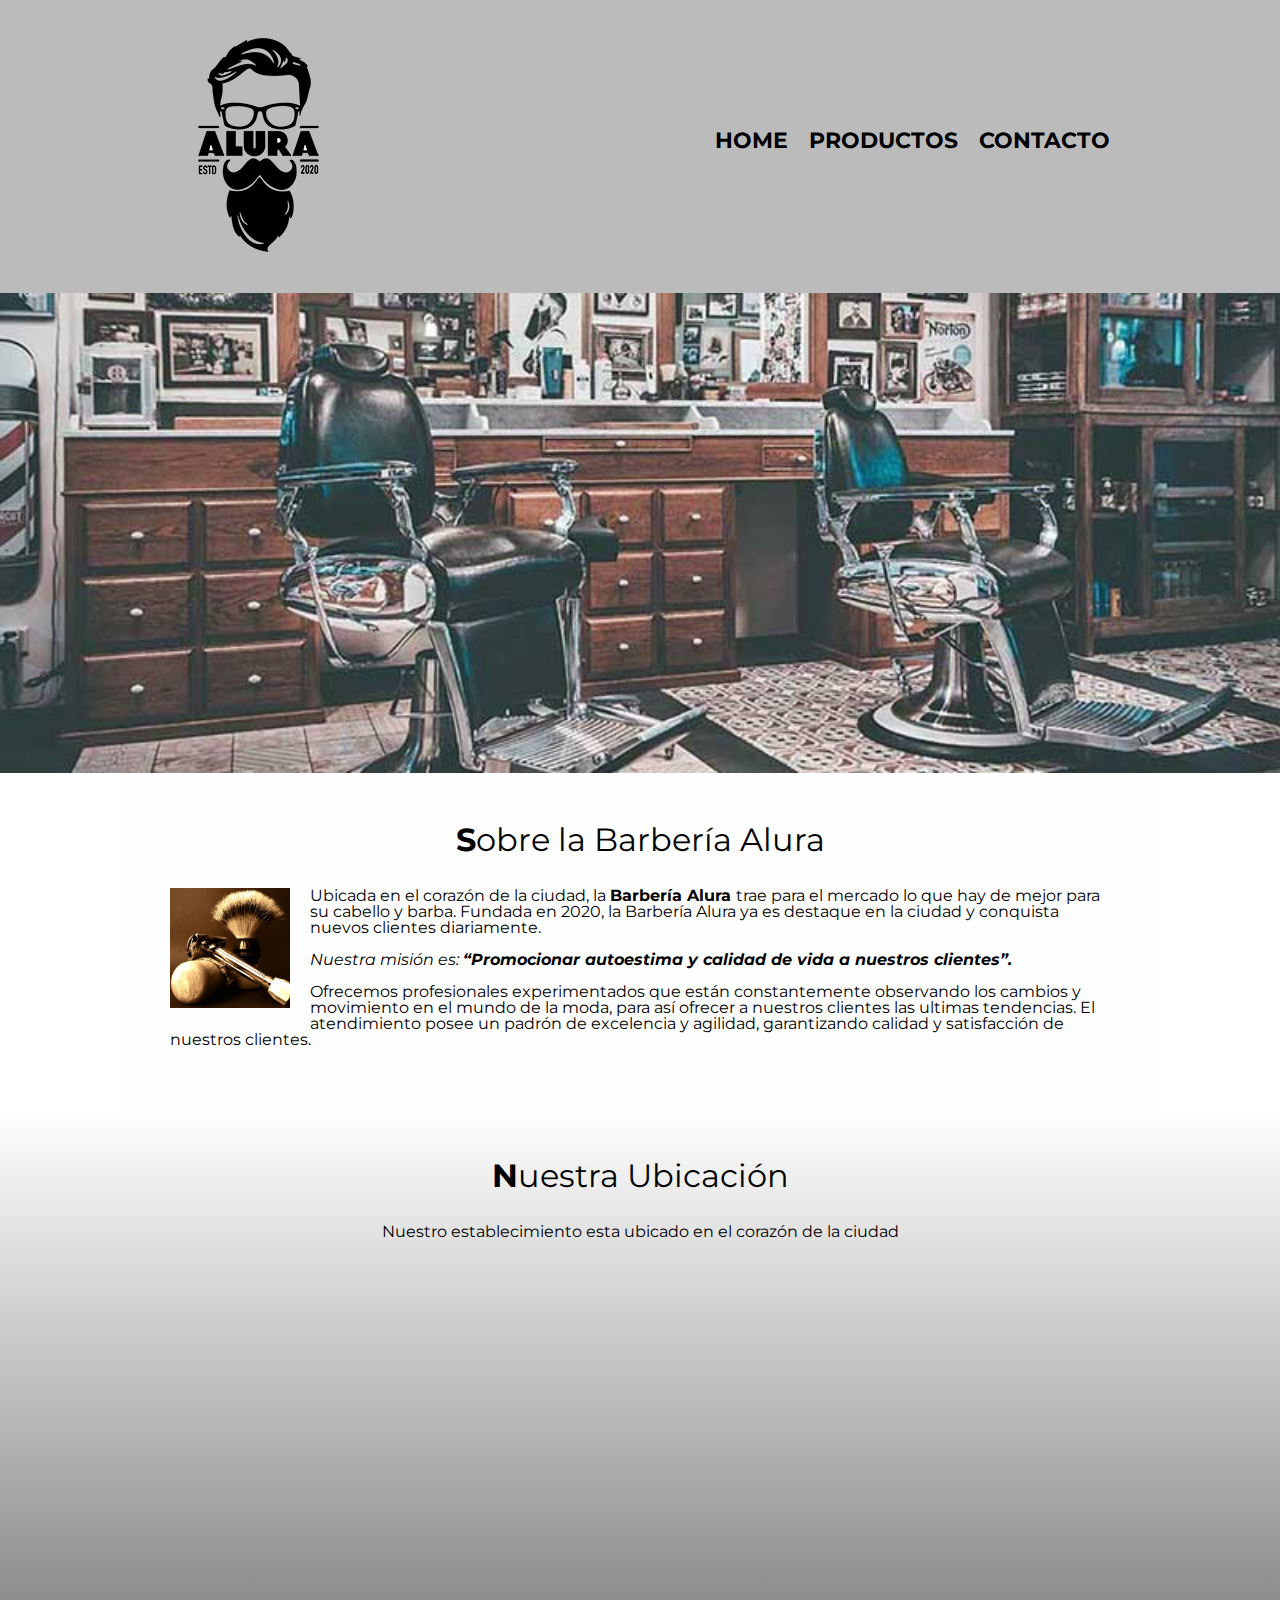
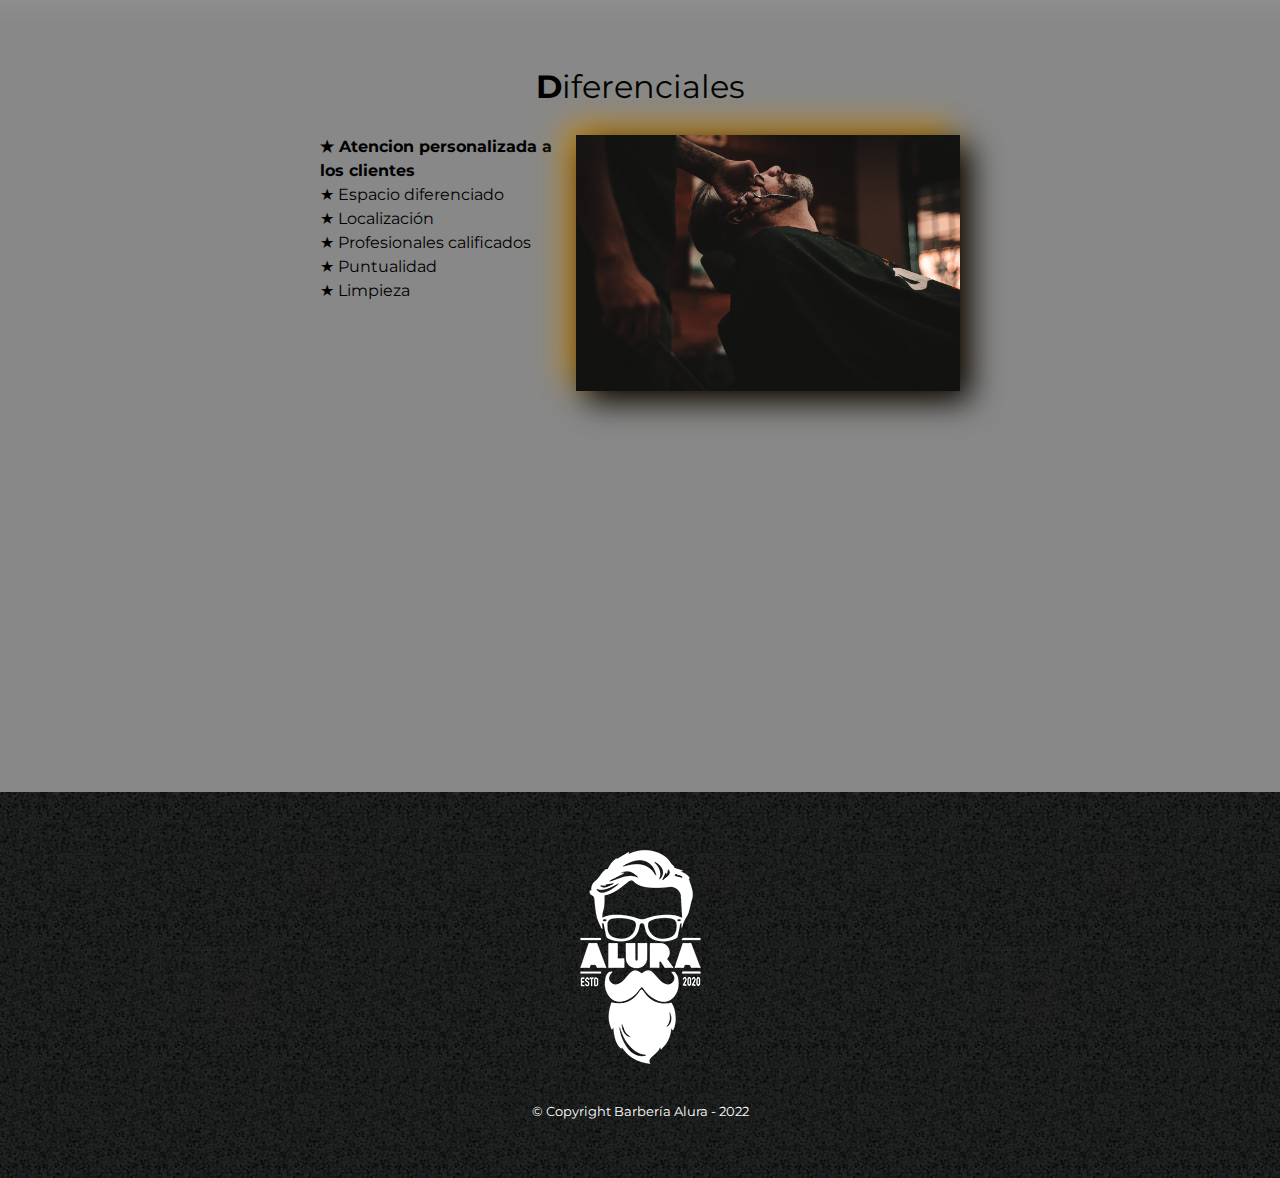
<file: index.html>
<!DOCTYPE html>

<html lang = "es" >
    <head>
        <meta charset = "UTF-8" >
        <meta name = "viewport" content = "width=device-width" >
        <title> Barbería Alura </title>
        <link rel="stylesheet" href="reset.css">
        <link rel="stylesheet" href="style.css">
        <link rel="preconnect" href="https://fonts.googleapis.com"><link rel="preconnect" href="https://fonts.gstatic.com" crossorigin><link href="https://fonts.googleapis.com/css2?family=Montserrat:wght@300&family=Nerko+One&display=swap" rel="stylesheet">
    </head>
    
    <body>
        <header>
            <div class="caja" >
                <h1 id="Logo"> <img src="./images/logo.png" alt="logo"> </h1>
                <nav>
                    <ul>
                        <li> <a href="./index.html"> Home </a> </li>
                        <li> <a href="./src/Productos/Productos.html"> Productos </a> </li>
                        <li> <a href="./src/Contacto/Contactos.html"> Contacto </a> </li>
                    </ul>
                </nav>
            </div>
        </header>
        
        <img id="banner" src="./images/banner.jpg" alt="Banner-Barberia-Alura">
        
        <main>
            <section class="principal">
                <h1 class="titulo-principal" > Sobre la Barbería Alura </h1> 
                
                <img class="utensilios" src="./images/utensilios.jpg" alt="Utensilios de un barbero">
                
                <p> Ubicada en el corazón de la ciudad, la <strong> Barbería Alura </strong> trae para el mercado lo que hay de mejor para su cabello y barba. Fundada en 2020, la Barbería Alura ya es destaque en la ciudad y conquista nuevos clientes diariamente. </p>
                
                <p id="mision" > <em> Nuestra misión es: <strong> “Promocionar autoestima y calidad de vida a nuestros clientes”. </strong>  </em>  </p>
                
                <p> Ofrecemos profesionales experimentados que están constantemente observando los cambios y movimiento en el mundo de la moda, para así ofrecer a nuestros clientes las ultimas tendencias. El atendimiento posee un padrón de excelencia y agilidad, garantizando calidad y satisfacción de nuestros clientes. </p>
            </section>
            
            <section class="mapa" >
                <h3 class="titulo-principal" > Nuestra Ubicación </h3>
                <p> Nuestro establecimiento esta ubicado en el corazón de la ciudad </p>
                <div class="mapa-contenido" >
                    <iframe src="https://www.google.com/maps/embed?pb=!1m18!1m12!1m3!1d3656.4498404769956!2d-46.63452594889771!3d-23.588194784594346!2m3!1f0!2f0!3f0!3m2!1i1024!2i768!4f13.1!3m3!1m2!1s0x94ce5a2b2ed7f3a1%3A0xab35da2f5ca62674!2sCaelum%20-%20Education%20and%20Innovation!5e0!3m2!1ses!2sco!4v1671852162782!5m2!1ses!2sco" width="100%" height="300" style="border:0;" allowfullscreen="" loading="lazy" referrerpolicy="no-referrer-when-downgrade"></iframe>
                </div>
            </section>
            
            <section class="diferenciales">
                <h2 class="titulo-principal" > Diferenciales </h2>
                
                <div class="contenido-diferenciales" >
                    <ul class="lista-diferenciales" >
                        <li class="items" > Atencion personalizada a los clientes </li>
                        <li class="items" > Espacio diferenciado </li>
                        <li class="items" > Localización </li>
                        <li class="items" > Profesionales calificados </li>
                        <li class="items" > Puntualidad </li>
                        <li class="items" > Limpieza </li>
                    </ul><img id="diferenciales" src="./images/diferenciales.jpg" alt="">
                </div>
                
                <div class="video" >
                    <iframe width="100%" height="315" src="https://www.youtube.com/embed/wcVVXUV0YUY" title="YouTube video player" frameborder="0" allow="accelerometer; autoplay; clipboard-write; encrypted-media; gyroscope; picture-in-picture" allowfullscreen></iframe>
                </div>
            </section>
        </main>
        
        <footer>
            <img src = "./images/logo-blanco.png" alt = "logo de la barberia Alura">
            <p class = "copyrigth" > &copy; Copyright Barbería Alura - 2022 </p>
        </footer>
    </body>
</html>
</file>
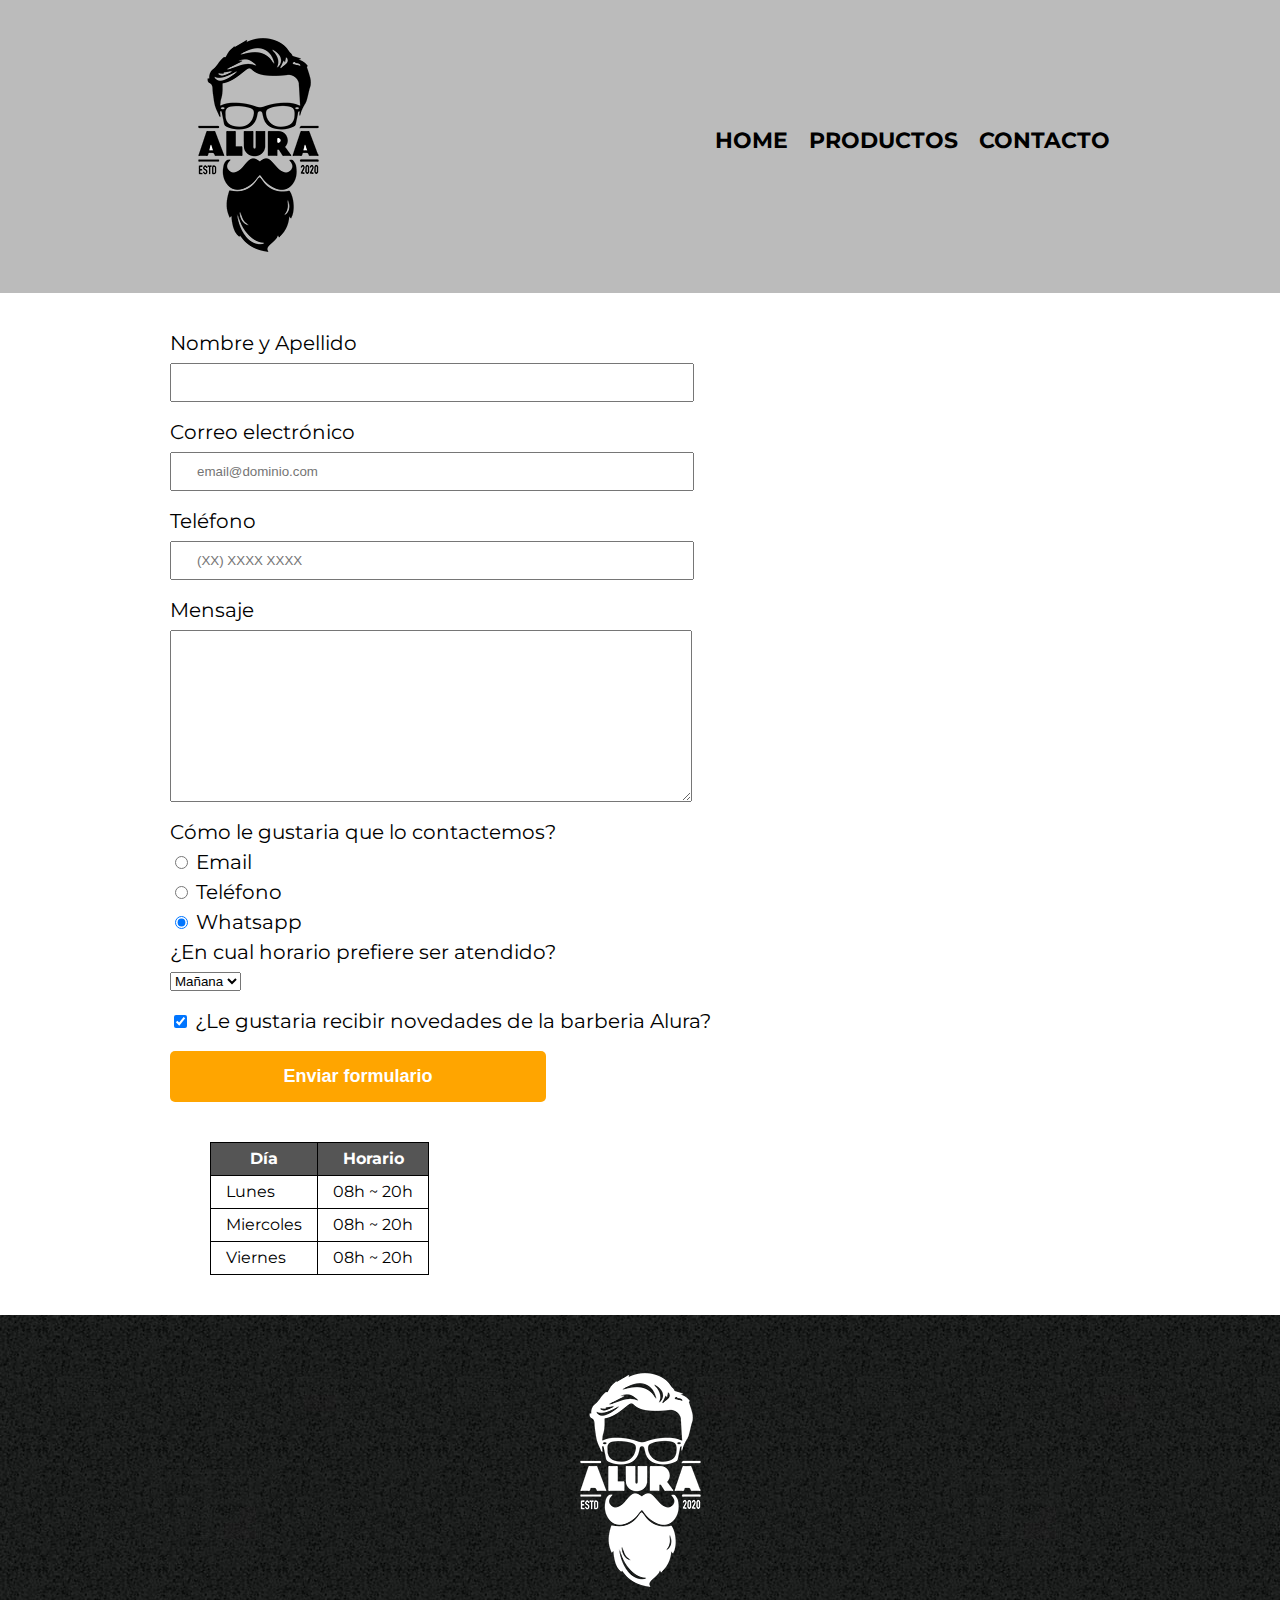
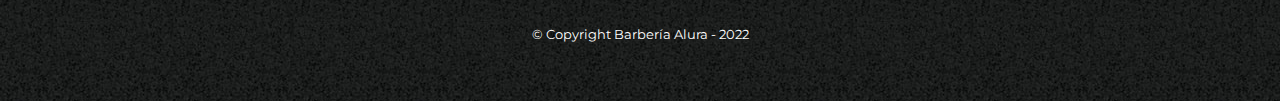
<file: src/Contacto/Contactos.html>
<!DOCTYPE html>
<html lang="es" >
    <head>
        <meta charset="UTF-8" >
        <title> Contacto-Barbería Alura </title>
        <link rel="icon" type="image/png" href="../../images/logo.png">
        <link rel="stylesheet" href="../../reset.css">
        <link rel="stylesheet" href="Contactos.css">
        <link rel="preconnect" href="https://fonts.googleapis.com"><link rel="preconnect" href="https://fonts.gstatic.com" crossorigin><link href="https://fonts.googleapis.com/css2?family=Montserrat:wght@300&family=Nerko+One&display=swap" rel="stylesheet">
    </head>
    <body>
        <header>
            <div class="caja" >
                <h1 id="Logo"> <img src="../../images/logo.png" alt="logo de la barberia Alura"> </h1>
                <nav>
                    <ul>
                        <li> <a href="../../index.html"> Home </a> </li>
                        <li> <a href="../Productos/Productos.html"> Productos </a> </li>
                        <li> <a href="../Contacto/Contactos.html"> Contacto </a> </li>
                    </ul>
                </nav>
            </div>
        </header>
        
        <main>
            <form>
                <label for="nombreApellido"> Nombre y Apellido </label>
                <input 
                    class = "input-padron" 
                    type = "text" 
                    id = "nombreApellido" 
                    equired 
                >
                
                <label for="correo"> Correo electrónico </label>
                <input 
                    class = "input-padron" 
                    type = "email" 
                    id = "correo" 
                    placeholder = "email@dominio.com"
                    required 
                >
                
                <label for="telefono"> Teléfono </label>
                <input 
                    class = "input-padron" 
                    type = "tel" 
                    id = "telefono" 
                    placeholder = "(XX) XXXX XXXX"
                    required 
                >
                
                <label for="mensaje"> Mensaje </label>
                <textarea 
                    class = "input-padron" 
                    id = "mensaje" 
                    id = "" 
                    cols = "60" 
                    rows = "10" 
                    required 
                >  </textarea>
                
                <fieldset>
                    <legend> Cómo le gustaria que lo contactemos? </legend>
                    
                    <label for="radio-email"> 
                        <input 
                            type = "radio" 
                            name = "contacto" 
                            value = "email" 
                            id = "radio-email"
                        > 
                        Email 
                    </label>
                    
                    <label for="radio-telefono"> 
                        <input 
                            type = "radio" 
                            name = "contacto" 
                            value = "telefono" 
                            id = "radio-telefono"
                        >
                        Teléfono 
                    </label>
                    
                    <label for="radio-whatsapp"> 
                        <input 
                            type = "radio" 
                            name = "contacto" 
                            value = "whatsapp" 
                            id = "radio-whatsapp"
                            checked
                        >
                        Whatsapp 
                    </label>
                </fieldset>
                
                <fieldset>
                    <legend> ¿En cual horario prefiere ser atendido? </legend>
                    <select>
                        <option> Mañana </option>
                        <option> Tarde </option>
                        <option> Noche </option>
                    </select>
                </fieldset>
                
                <label class = "chechkbox" > 
                    <input 
                        type = "checkbox" 
                        checked 
                    > 
                    ¿Le gustaria recibir novedades de la barberia Alura? 
                </label>
                
                <input type="submit" value="Enviar formulario" class="enviar">
            </form>
            
            <table> <!-- tr → filas || td → columnas || thead → encabezado de la tabla || tbody → cuerpo de la tabla -->
                <thead> 
                    <tr>  
                        <th> Día </th>
                        <th> Horario </th>
                    </tr>
                </thead>
                <tbody>
                    <tr>
                        <td> Lunes </td>
                        <td> 08h ~ 20h </td>
                    </tr>
                    <tr>
                        <td> Miercoles </td>
                        <td> 08h ~ 20h </td>
                    </tr>
                    <tr>
                        <td> Viernes </td>
                        <td> 08h ~ 20h </td>
                    </tr>
                </tbody>
            </table>
        </main>
        
        <footer>
            <img src="../../images/logo-blanco.png" alt="logo de la barberia Alura">
            <p class="copyrigth"> &copy; Copyright Barbería Alura - 2022 </p>
        </footer>
    </body>
</html>
</file>
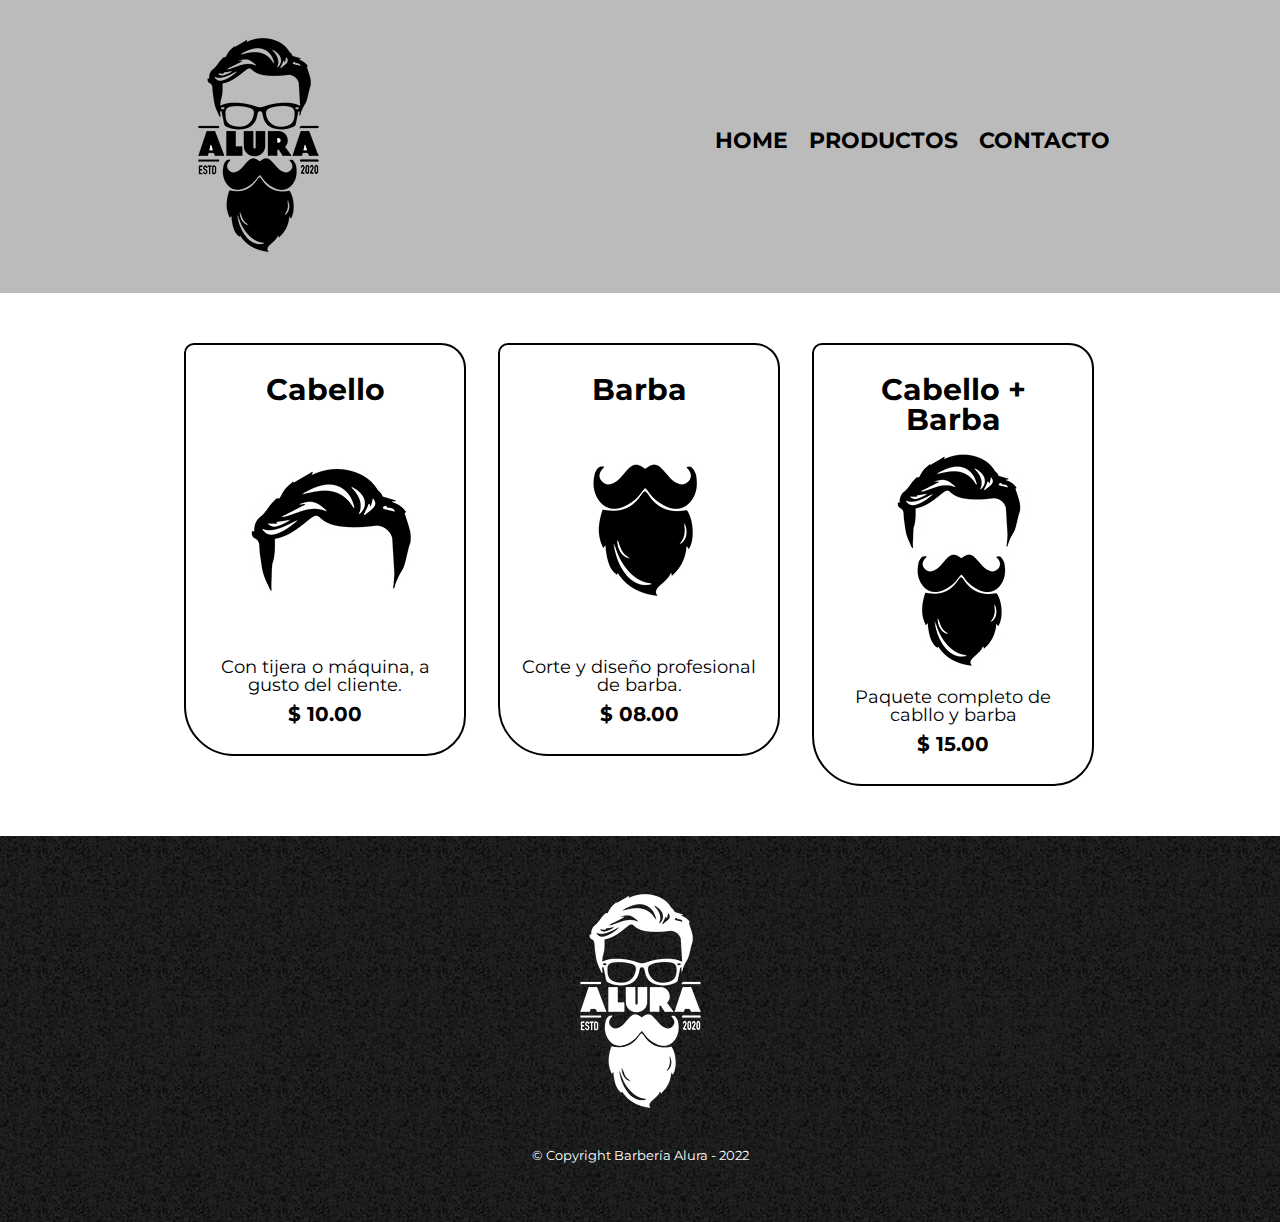
<file: src/Productos/Productos.html>
<!DOCTYPE html>
<html lang="es" >
    <head>
        <meta charset="UTF-8" >
        <title> Productos-Barbería Alura </title>
        <link rel="icon" type="image/png" href="../../images/logo.png">
        <link rel="stylesheet" href="../../reset.css">
        <link rel="stylesheet" href="productos.css">
        <link rel="preconnect" href="https://fonts.googleapis.com"><link rel="preconnect" href="https://fonts.gstatic.com" crossorigin><link href="https://fonts.googleapis.com/css2?family=Montserrat:wght@300&family=Nerko+One&display=swap" rel="stylesheet">
    </head>
    <body>
        <header>
            <div class="caja" >
                <h1 id="Logo"> <img src="../../images/logo.png" alt="logo"> </h1>
                <nav>
                    <ul>
                        <li> <a href="../../index.html"> Home </a> </li>
                        <li> <a href="../Productos/Productos.html"> Productos </a> </li>
                        <li> <a href="../Contacto/Contactos.html"> Contacto </a> </li>
                    </ul>
                </nav>
            </div>
        </header>
        
        <main>
            <ul class="productos" >
                <li>
                    <h2> Cabello </h2>
                    <img src="../../images/cabello.jpg" alt="Cabello">
                    <p class="descripcion" > Con tijera o máquina, a gusto del cliente. </p>
                    <p class="precio" > $ 10.00 </p>
                </li>
                <li>
                    <h2> Barba </h2>
                    <img src="../../images/barba.jpg" alt="Barba">
                    <p class="descripcion" > Corte y diseño profesional de barba. </p>
                    <p class="precio" > $ 08.00 </p>
                </li>
                <li>
                    <h2> Cabello + Barba </h2>
                    <img src="../../images/cabello+barba.jpg" alt="Cabello + Barba">
                    <p class="descripcion" > Paquete completo de cabllo y barba </p>
                    <p class="precio" > $ 15.00 </p>
                </li>
            </ul>
        </main>
        
        <footer>
            <img src="../../images/logo-blanco.png" alt="">
            <p class="copyrigth"> &copy; Copyright Barbería Alura - 2022 </p>
        </footer>
    </body>
</html>
</file>
<file: style.css>
body{
    font-family: 'Montserrat', sans-ser
}

header{
    background-color: #BBBBBB;
    padding: 20px 0;
}
.caja{
    width: 940px;
    position: relative;
    margin:  0 auto;
}

nav {
    position: absolute;
    top: 110px;
    right: 0;
}

nav li{
    display: inline;
    margin: 0 0 0 15px;
}

nav a{
    text-transform: uppercase;
    color: #000000;
    font-weight: bold;
    font-size: 22px;
    text-decoration: none;
}

nav a:hover{
    color: #C78C19;
    text-decoration: underline;
}

/*Aquí inicia el CSS para nuestra home*/

#banner{
    width: 100%;
}

.principal{
    padding: 3em;
    background: #FEFEFE;
    width: 940px;
    margin: 0 auto;
}

.titulo-principal{
    text-align: center;
    font-size: 2em;
    margin: 0 0 1em;
    clear: left;
}

.titulo-principal::first-letter{
font-weight: bold;
}   

.principal p{
    margin: 0 0 1em;
}


.principal strong{
    font-weight: bold;
}


.principal em{
    font-style: italic;
}


.utensilios{
    width: 120px;
    float: left;
    margin: 0 20px 20px 0;
}

.mapa{
    padding: 3em 0;
    background: linear-gradient(#FEFEFE, #888888);
}

.mapa p{
    margin: 0 0 2em;
    text-align: center;
}

.mapa-contenido{
    width: 940px;
    margin: 0 auto;
}

.diferenciales{
    padding: 3em;
    background-color: #888888;
}

.contenido-diferenciales{
    width: 640px;
    margin: 0 auto;
}

.lista-diferenciales{
    width: 40%;
    display: inline-block;
    vertical-align: top;
}

.items{
    line-height: 1.5;
}

.items:first-child{
    font-weight: bold;
}

.items::before{
    content: "★";
}

#diferenciales{
    width: 60%;
    transition: 400ms;
    box-shadow: 10px 10px 30px #000000, -10px -10px 30px #C78C19;
}

#diferenciales:hover{
    opacity: 0.3;
}

.video{
    width: 560px;
    margin: 1em auto;
}

footer{
    text-align: center;
    background: url(./images/bg.jpg) ;
    padding: 40px;
}

.copyrigth{
    color: #FFFFFF;
    font-size: 13px;
    margin: 20px;
}


/* Para centrar un div en la pantalla */
/* .container { 
    width: 700px; 
    margin-left: auto;
    margin-right: auto; 
} */

@media screen and (max-width:480px) {
    h1{
        text-align: center;
    }
    nav{
        position: static;
    }
    .caja, .principal, .mapa-contenido, .contenido-diferenciales, .video{
        width: auto;
    }
    .lista-diferenciales, #diferenciales{
        width: 100%;
    }
}
</file>
<file: src/Contacto/Contactos.css>
body{
    font-family: 'Montserrat', sans-ser
}

header{
    background-color: #BBBBBB;
    padding: 20px 0;
}
.caja{
    width: 940px;
    position: relative;
    margin:  0 auto;
}

nav {
    position: absolute;
    top: 110px;
    right: 0;
}

nav li{
    display: inline;
    margin: 0 0 0 15px;
}

nav a{
    text-transform: uppercase;
    color: #000000;
    font-weight: bold;
    font-size: 22px;
    text-decoration: none;
}

nav a:hover{
    color: #C78C19;
    text-decoration: underline;
}

main{
    width: 940px;
    margin: 0 auto;
}

form{
    margin: 40px 0;
}

form label, form legend{
    display: block;
    font-size: 20px;
    margin: 0 0 10px;
}

.input-padron, form textarea{
    display: block;
    margin: 0 0 20px;
    padding: 10px 25px;
    width: 50%;
}

.chechkbox{
    margin: 20px 0;
}

.enviar{
    width: 40%;
    padding: 15px 0;
    font-size: 18px;
    font-weight: bold;
    color: #FFFFFF;
    background: orange;
    border: none;
    border-radius: 5px;
    transition: 1s all;
    cursor: pointer;
}

.enviar:hover{
    background-color: darkorange;
    transform: scale(1.2);
}

table{
    margin: 40px;
}

thead{
    background-color: #555555;
    color: #FFFFFF;
    font-weight: bold;
}

td, th{
    border: 1px solid #000000;
    padding: 8px 15px;
}

footer{
    text-align: center;
    background: url(../../images/bg.jpg) ;
    padding: 40px;
}

.copyrigth{
    color: #FFFFFF;
    font-size: 13px;
    margin: 20px;
}
</file>
<file: src/Productos/productos.css>
body{
    font-family: 'Montserrat', sans-ser
}

header{
    background-color: #BBBBBB;
    padding: 20px 0;
}
.caja{
    width: 940px;
    position: relative;
    margin:  0 auto;
}

nav {
    position: absolute;
    top: 110px;
    right: 0;
}

nav li{
    display: inline;
    margin: 0 0 0 15px;
}

nav a{
    text-transform: uppercase;
    color: #000000;
    font-weight: bold;
    font-size: 22px;
    text-decoration: none;
}

nav a:hover{
    color: #C78C19;
    text-decoration: underline;
}

.productos{
    width: 940px;
    margin: 0 auto;
    padding: 50px;
}

.productos li{
    display: inline-block;
    text-align: center;
    width: 30%;
    vertical-align: top;
    margin: 0 1.5%;
    padding: 30px 20px;
    box-sizing: border-box;
    border: 2px solid #000000 ;
    border-radius: 10px 25px 40px 50px;
    /* border-radius: 10px; */
}

.productos li:hover{
    border-color: #C78C19;
}

.productos li:hover h2{
    font-size: 33px;
}

.productos li:active{
    border-color: #088C19;
}

.productos h2{ 
    font-size: 30px;
    font-weight: bold;
}

.descripcion{
    font-size: 18px;
}

.precio{
    font-size: 20px;
    font-weight: bold;
    margin-top: 10px;
}

footer{
    text-align: center;
    background: url(../../images/bg.jpg);
    padding: 40px;
}

.copyrigth{
    color: #FFFFFF;
    font-size: 13px;
    margin: 20px;
}


/* Para centrar un div en la pantalla */
/* .container { 
    width: 700px; 
    margin-left: auto;
    margin-right: auto; 
} */
</file>
